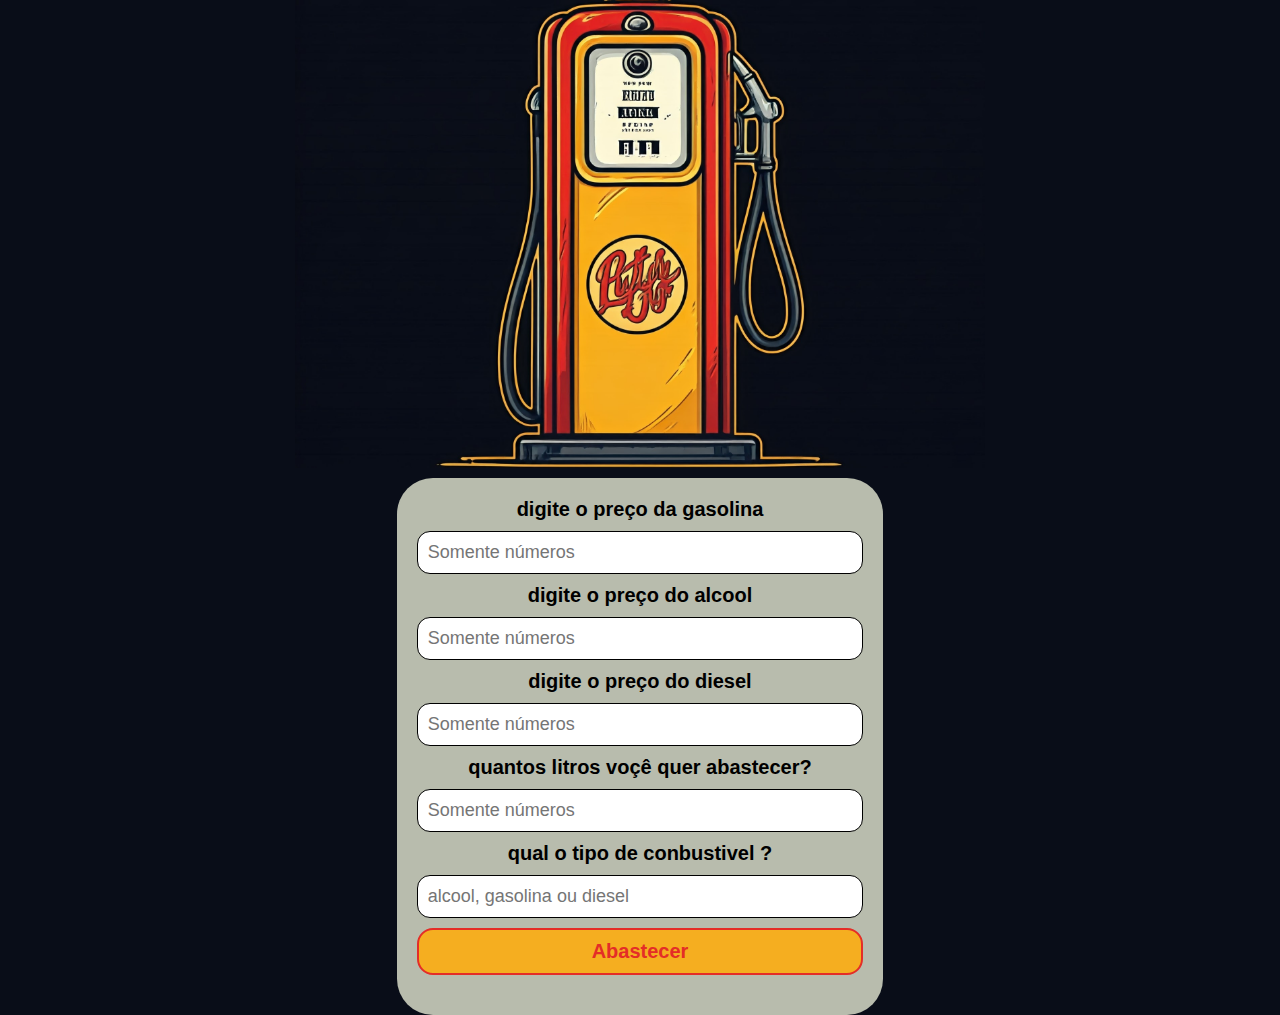
<file: index.html>
<!DOCTYPE html>
<html lang="pt-br">
<head>
    <meta charset="UTF-8">
    <meta name="viewport" content="width=device-width, initial-scale=1.0">
    <title>Posto de gasolina</title>
    <link rel="stylesheet" href="style.css">
</head>
<body>
    
    <img class="image" src="fundo.png" alt="">
    
    <div class="container">
        <form id="formulario">
            <label for="preco__gasolina">digite o preço da gasolina</label>
            <input type="number"  step="0.01" id="preco__gasolina"  placeholder="Somente números">

            <label for="preco__alcool">digite o preço do alcool</label>
            <input type="number"  step="0.01" id="preco__alcool"  placeholder="Somente números">

            <label for="preco__diesel">digite o preço do diesel</label>
            <input type="number"  step="0.01" id="preco__diesel"  placeholder="Somente números">

            <label for="litros">quantos litros voçê quer abastecer?</label>
            <input type="number" id="litros"  placeholder="Somente números">

            <label for="tipo__conbustivel">qual o tipo de conbustivel ? </label>
            <input type="text" id="tipo__conbustivel"  placeholder="alcool, gasolina ou diesel">

            <button type="submit"><A>Abastecer</A></button>
        </form>
        <div id="resultado"></div>
    </div>

    <script src="app.js"></script>
</body>
</html>
</file>
<file: style.css>
* {
    margin: 0;
    padding: 0;
    box-sizing: border-box;
}

body {
    font-family: 'Franklin Gothic Medium', 'Arial Narrow', Arial, sans-serif;
    background-color: #090D18;
    display: flex;
    flex-direction: column;
    align-items: center;
    height: 80vh;
    gap: 10px;
    font-size: 20px;
    
}
.container {
    background-color: #B8BCAD;
    padding: 20px;
    border-radius: 36px;
    width: 38%;
    text-align: center;
}

h1 {
    margin-bottom: 20px;
    font-size: 24px;
    color: #333;
}

form {
    margin-bottom: 20px;
}

label {
    display: block;
    margin-bottom: 10px;
    font-weight: bold;
}

input {
    width: 100%;
    padding: 10px;
    margin-bottom: 10px;
    border: 1px solid;
    border-radius: 13px;
    font-size: 18px;
}


button {
    width: 100%;
    padding: 10px;
    background-color: #F5AE20;
    color: #E42D27;
    border: 2px solid ;
    border-radius: 16px;
    cursor: pointer;
    font-size: 20px;
    font-weight: 800;
}

button:hover {
    background-color: #E6911A;
}

.image{
    height: 65%;
}


@media (max-width:1000px){

.image{
    height: 50%;
} 
.container{
    width: 80%;
}
h1{
    font-size: 18px;
}
body{
    font-size: 14px;
}
input {
    font-size: 14px;
}
button {
    font-size: 16px;

}

}
</file>
